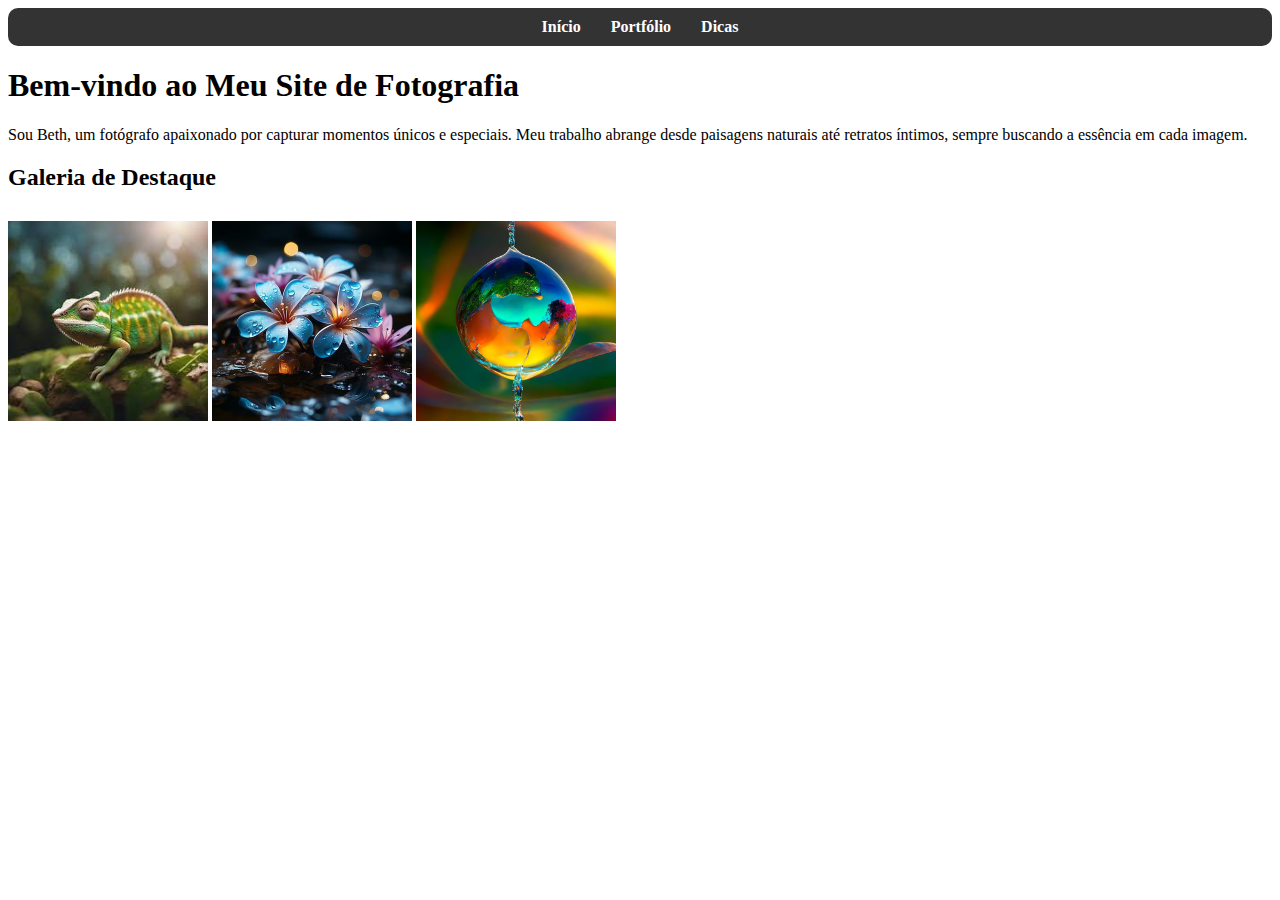
<file: index.html>
<!DOCTYPE html>
<html lang="pt-BR">
  <head>
    <meta charset="UTF-8" />
    <meta name="viewport" content="width=device-width, initial-scale=1.0" />
    <title>Site de Fotografia</title>
    <link rel="stylesheet" href="styles.css" />
  </head>
  <body>
    <nav>
      <ul>
        <li><a href="index.html">Início</a></li>
        <li><a href="portfolio.html">Portfólio</a></li>
        <li><a href="dicas.html">Dicas</a></li>
      </ul>
    </nav>

    <main>
      <section>
        <h1>Bem-vindo ao Meu Site de Fotografia</h1>
        <p>
          Sou Beth, um fotógrafo apaixonado por capturar momentos únicos e
          especiais. Meu trabalho abrange desde paisagens naturais até retratos
          íntimos, sempre buscando a essência em cada imagem.
        </p>
      </section>

      <section>
        <h2>Galeria de Destaque</h2>
        <div class="gallery">
          <img src="images/images.jpg" alt="camaleao" />
          <img
            src="images/hd-image-ai-generative-free-photo.jpeg"
            alt="flores"
          />
          <img
            src="images/there-are-many-allpapers-here-3d-wallpaper-4k-wallpaper-hd-wallpaper_1038894-1283.avif"
            alt="gota"
          />
        </div>
      </section>
    </main>
  </body>
</html>
</file>
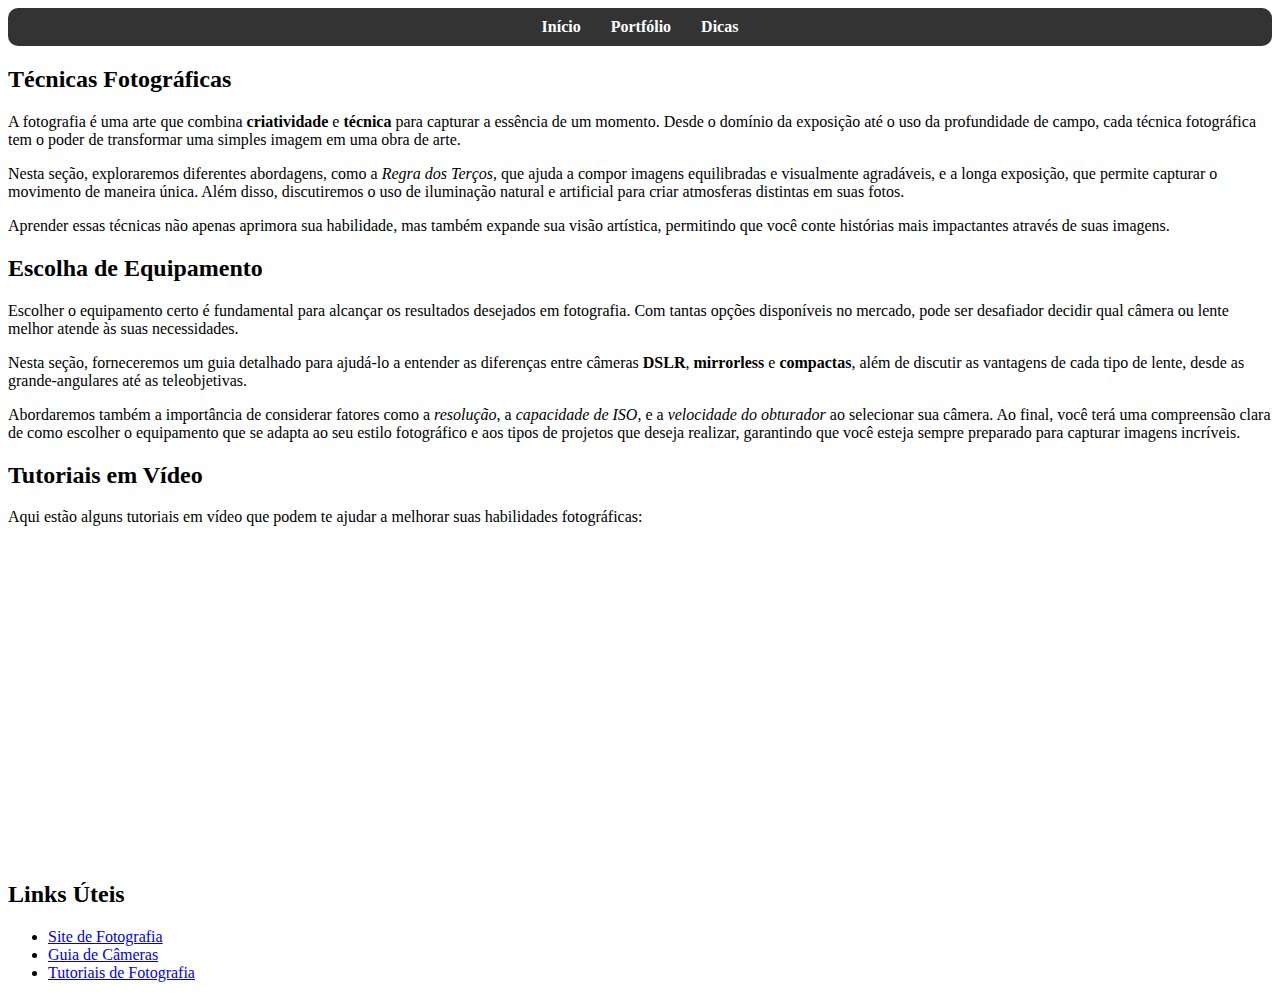
<file: dicas.html>
<!DOCTYPE html>
<html lang="pt-BR">
  <head>
    <meta charset="UTF-8" />
    <meta name="viewport" content="width=device-width, initial-scale=1.0" />
    <title>Site de Fotografia</title>
    <link rel="stylesheet" href="styles.css" />
  </head>
  <body>
    <nav>
      <ul>
        <li><a href="index.html">Início</a></li>
        <li><a href="portfolio.html">Portfólio</a></li>
        <li><a href="dicas.html">Dicas</a></li>
      </ul>
    </nav>

    <main>
      <section>
        <h2>Técnicas Fotográficas</h2>
        <p>
          A fotografia é uma arte que combina <strong>criatividade</strong> e
          <strong>técnica</strong> para capturar a essência de um momento. Desde
          o domínio da exposição até o uso da profundidade de campo, cada
          técnica fotográfica tem o poder de transformar uma simples imagem em
          uma obra de arte.
        </p>
        <p>
          Nesta seção, exploraremos diferentes abordagens, como a
          <em>Regra dos Terços</em>, que ajuda a compor imagens equilibradas e
          visualmente agradáveis, e a longa exposição, que permite capturar o
          movimento de maneira única. Além disso, discutiremos o uso de
          iluminação natural e artificial para criar atmosferas distintas em
          suas fotos.
        </p>
        <p>
          Aprender essas técnicas não apenas aprimora sua habilidade, mas também
          expande sua visão artística, permitindo que você conte histórias mais
          impactantes através de suas imagens.
        </p>
      </section>

      <section>
        <h2>Escolha de Equipamento</h2>
        <p>
          Escolher o equipamento certo é fundamental para alcançar os resultados
          desejados em fotografia. Com tantas opções disponíveis no mercado,
          pode ser desafiador decidir qual câmera ou lente melhor atende às suas
          necessidades.
        </p>
        <p>
          Nesta seção, forneceremos um guia detalhado para ajudá-lo a entender
          as diferenças entre câmeras <strong>DSLR</strong>,
          <strong>mirrorless</strong> e <strong>compactas</strong>, além de
          discutir as vantagens de cada tipo de lente, desde as grande-angulares
          até as teleobjetivas.
        </p>
        <p>
          Abordaremos também a importância de considerar fatores como a
          <em>resolução</em>, a <em>capacidade de ISO</em>, e a
          <em>velocidade do obturador</em> ao selecionar sua câmera. Ao final,
          você terá uma compreensão clara de como escolher o equipamento que se
          adapta ao seu estilo fotográfico e aos tipos de projetos que deseja
          realizar, garantindo que você esteja sempre preparado para capturar
          imagens incríveis.
        </p>
      </section>

      <section>
        <h2>Tutoriais em Vídeo</h2>
        <p>
          Aqui estão alguns tutoriais em vídeo que podem te ajudar a melhorar
          suas habilidades fotográficas:
        </p>
        <iframe
          width="560"
          height="315"
          src="https://www.youtube.com/embed/JB4I92d5GHE?si=XP4VClStFWF7opqr"
          title="YouTube video player"
          frameborder="0"
          allow="accelerometer; autoplay; clipboard-write; encrypted-media; gyroscope; picture-in-picture; web-share"
          referrerpolicy="strict-origin-when-cross-origin"
          allowfullscreen
        ></iframe>
      </section>

      <section>
        <h2>Links Úteis</h2>
        <ul>
          <li>
            <a href="https://www.bsfotografias.com.br/">Site de Fotografia</a>
          </li>
          <li>
            <a
              href="https://pixelpro.art.br/guia-2024-escolha-a-camera-ideal-para-fotografia-de-excelencia/"
              >Guia de Câmeras</a
            >
          </li>
          <li>
            <a
              href="https://www.domestika.org/pt/blog/9729-aprenda-fotografia-em-20-minutos-5-tutoriais-gratuitos"
              >Tutoriais de Fotografia</a
            >
          </li>
        </ul>
      </section>
    </main>
  </body>
</html>
</file>
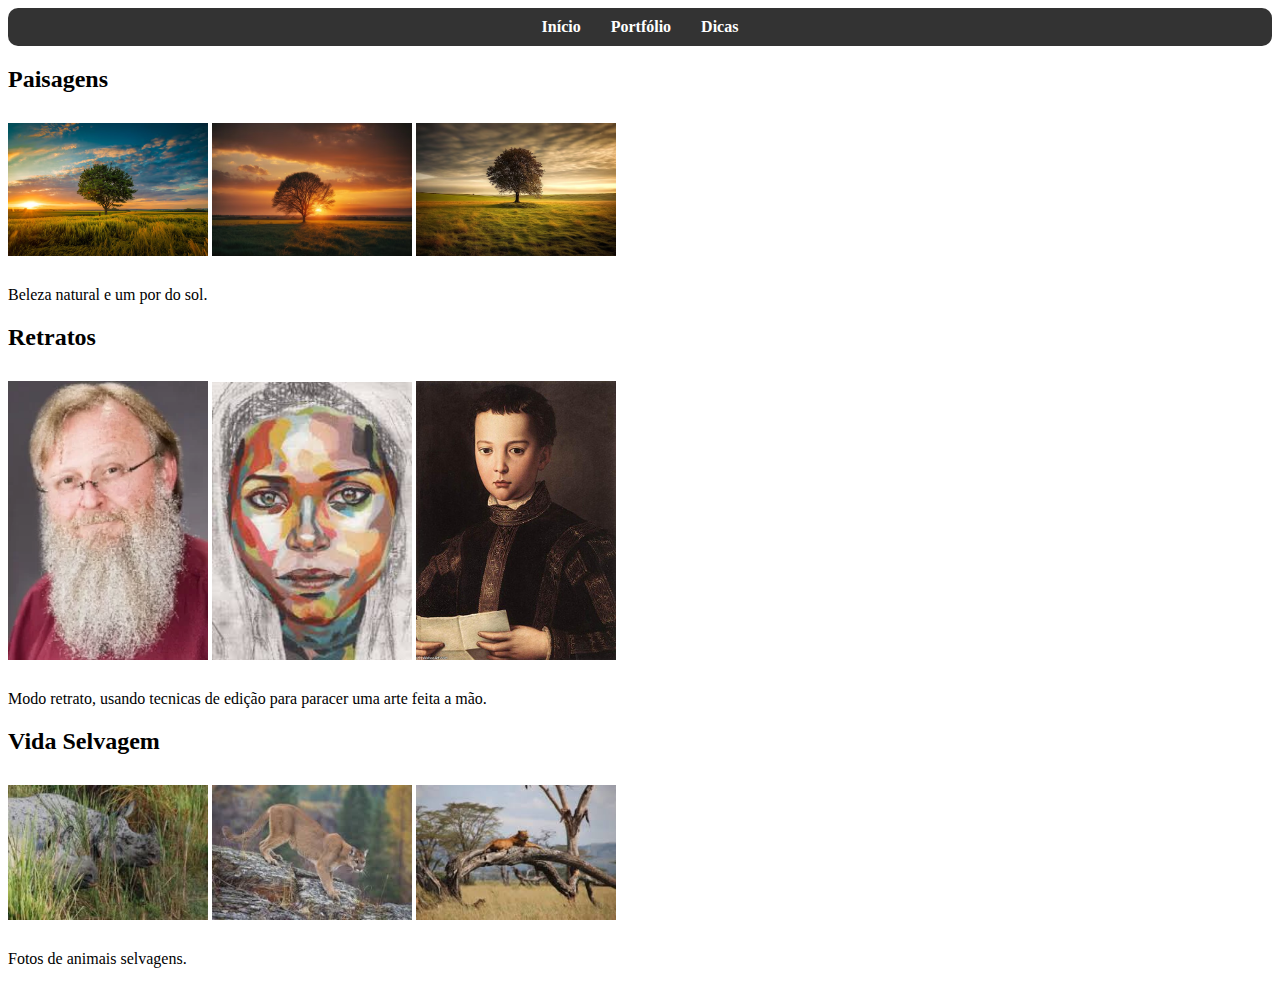
<file: portfolio.html>
<!DOCTYPE html>
<html lang="pt-BR">
  <head>
    <meta charset="UTF-8" />
    <meta name="viewport" content="width=device-width, initial-scale=1.0" />
    <title>Site de Fotografia</title>
    <link rel="stylesheet" href="styles.css" />
  </head>
  <body>
    <nav>
      <ul>
        <li><a href="index.html">Início</a></li>
        <li><a href="portfolio.html">Portfólio</a></li>
        <li><a href="dicas.html">Dicas</a></li>
      </ul>
    </nav>

    <main>
      <section>
        <h2>Paisagens</h2>
        <div class="gallery">
          <img
            src="images/foto-de-grande-angular-de-uma-unica-arvore-crescendo-sob-um-ceu-nublado-durante-um-por-do-sol-cercado-por-grama_181624-22807.avif"
            alt="Paisagem 1"
          />
          <img
            src="images/foto-do-lindo-por-do-sol_634677-3454.avif"
            alt="Paisagem 2"
          />
          <img
            src="images/linda-arvore-no-meio-de-um-campo_665280-25724.avif"
            alt="Paisagem 3"
          />
        </div>
        <p>Beleza natural e um por do sol.</p>
      </section>

      <section>
        <h2>Retratos</h2>
        <div class="gallery">
          <img src="images/photo.webp" alt="Retrato 1" />
          <img src="images/images (1).jpg" alt="Retrato 2" />
          <img src="images/tp2_img4.jpg" alt="Retrato 3" />
        </div>
        <p>
          Modo retrato, usando tecnicas de edição para paracer uma arte feita a
          mão.
        </p>
      </section>

      <section>
        <h2>Vida Selvagem</h2>
        <div class="gallery">
          <img src="images/images (2).jpg" alt="Vida Selvagem 1" />
          <img src="images/images (3).jpg" alt="Vida Selvagem 2" />
          <img src="images/images (4).jpg" alt="Vida Selvagem 3" />
        </div>
        <p>Fotos de animais selvagens.</p>
      </section>
    </main>
  </body>
</html>
</file>
<file: styles.css>
nav {
  background-color: #333;
  padding: 10px 0;
  border-radius: 10px;
}

nav ul {
  list-style-type: none;
  margin: 0;
  padding: 0;
  display: flex;
  justify-content: center;
}

nav ul li {
  margin: 0 15px;
}

nav ul li a {
  color: white;
  text-decoration: none;
  font-weight: bold;
}

nav ul li a:hover {
  color: #ff8800;
}

img {
  width: 100%;
  max-width: 200px;
  height: auto;
  margin: 10px auto;
}
</file>
